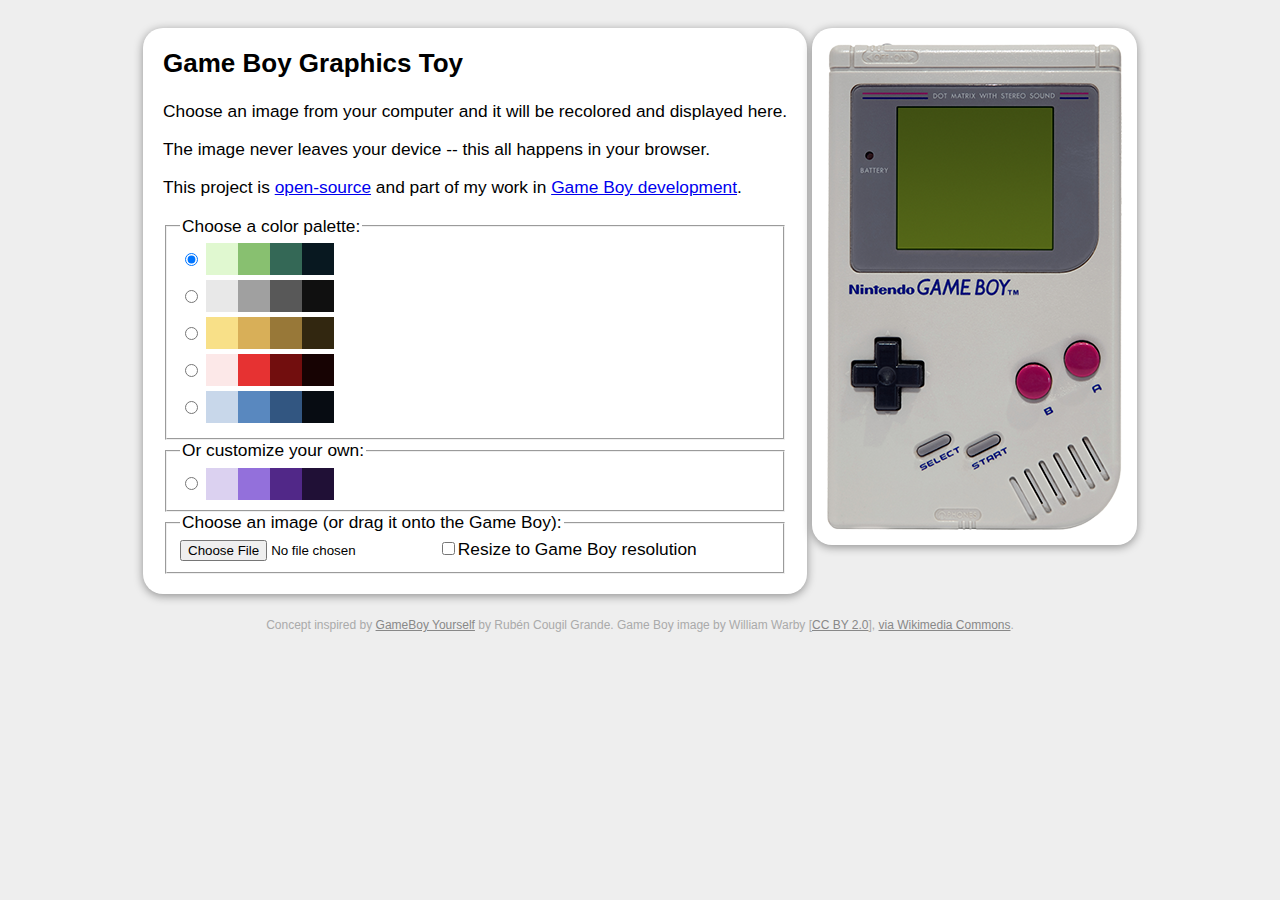
<file: GBGraphics.StaticSite/index.html>
﻿<!DOCTYPE html>
<html lang="en">
<head>
    <meta charset="utf-8" />
    <meta name="viewport" content="width=device-width, initial-scale=1.0" />
    <meta name="Description" content="Convert images into Game Boy colors!">
    <title>Game Boy Graphics Toy</title>
    <link rel="stylesheet" href="css/site.css" />
</head>
<body>
    <div class="box">
        <h2>Game Boy Graphics Toy</h2>
        <p>Choose an image from your computer and it will be recolored and displayed here.</p>
        <p>The image never leaves your device -- this all happens in your browser.</p>
        <p>This project is <a href="https://github.com/taylus/gameboy-graphics">open-source</a> and part of my work in <a href="https://github.com/taylus/gameboy-dev">Game Boy development</a>.</p>
        <form>
            <fieldset>
                <legend>Choose a color palette:</legend>
                <div>
                    <input type="radio" name="palette" value="green" id="green" checked>
                    <label for="green" title="Original Green">
                        <span class="color-swatch" style="background-color:#e0f8d0"></span><span class="color-swatch" style="background-color:#88c070"></span><span class="color-swatch" style="background-color:#346856"></span><span class="color-swatch" style="background-color:#081820"></span>
                    </label>
                    <div>
                        <input type="radio" name="palette" value="gray" id="gray">
                        <label for="gray" title="Grayscale">
                            <span class="color-swatch" style="background-color:#e8e8e8"></span><span class="color-swatch" style="background-color:#a0a0a0"></span><span class="color-swatch" style="background-color:#585858"></span><span class="color-swatch" style="background-color:#101010"></span>
                        </label>
                    </div>
                    <div>
                        <input type="radio" name="palette" value="brown" id="brown">
                        <label for="brown" title="Boring Brown">
                            <span class="color-swatch" style="background-color:#f8e088"></span><span class="color-swatch" style="background-color:#d8af58"></span><span class="color-swatch" style="background-color:#987838"></span><span class="color-swatch" style="background-color:#322710"></span>
                        </label>
                    </div>
                    <div>
                        <input type="radio" name="palette" value="red" id="red">
                        <label for="red" title="Fiery Red">
                            <span class="color-swatch" style="background-color:#fce8e8"></span><span class="color-swatch" style="background-color:#e63232"></span><span class="color-swatch" style="background-color:#720e0e"></span><span class="color-swatch" style="background-color:#170303"></span>
                        </label>
                    </div>
                    <div>
                        <input type="radio" name="palette" value="blue" id="blue">
                        <label for="blue" title="Cool Blue">
                            <span class="color-swatch" style="background-color:#c8d7ea"></span><span class="color-swatch" style="background-color:#5988bf"></span><span class="color-swatch" style="background-color:#325681"></span><span class="color-swatch" style="background-color:#070c12"></span>
                        </label>
                    </div>
                </div>
            </fieldset>
            <fieldset>
                <legend>Or customize your own:</legend>
                <div>
                    <input type="radio" name="palette" value="custom" id="custom">
                    <label for="custom" title="Custom">
                        <label class="color-swatch"><input type="color" value="#dbd1f0"></label><label class="color-swatch"><input type="color" value="#9370db"></label><label class="color-swatch"><input type="color" value="#512888"></label><label class="color-swatch"><input type="color" value="#201036"></label>
                    </label>
                </div>
            </fieldset>
            <fieldset>
                <legend><span class="short-text">Choose an image:</span><span class="full-text">Choose an image (or drag it onto the Game Boy):</span></legend>
                <input type="file" accept=".png,.jpg,.jpeg,.gif">
                <label title="Speeds up performance for large images."><input type="checkbox" id="resize"><span class="short-text">Resize</span><span class="full-text">Resize to Game Boy resolution</span></label>
            </fieldset>
        </form>
    </div>
    <div class="box gb">
        <div id="gameboy">
            <canvas id="screen"></canvas>
        </div>
    </div>
    <footer>
        <p>Concept inspired by <a href="https://ruben.cougil.com/assets/gameboy/">GameBoy Yourself</a> by Rubén Cougil Grande. Game Boy image by William Warby [<a href="https://creativecommons.org/licenses/by/2.0">CC BY 2.0</a>], <a href="https://commons.wikimedia.org/wiki/File:Nintendo_Gameboy.jpg">via Wikimedia Commons</a>.</p>
    </footer>
    <script src="js/exif.js"></script>
    <script src="js/site.js"></script>
</body>
</html>
</file>
<file: GBGraphics.StaticSite/css/site.css>
body {
    background: #eee;
    font-family: Helvetica,sans-serif;
    font-size: 13pt;
    text-align: center;
}

.short-text {
    display: none;
}

div.box {
    text-align: left;
    background-color: white;
    border-radius: 20px;
    box-shadow: 0 2px 10px rgba(0, 0, 0, 0.4);
    padding: 20px;
    margin: 20px auto;
    display: inline-block;
    vertical-align: top;
}

div.gb {
    padding: 15px;
}

@media only screen and (max-width: 991px) {
    div.box {
        margin-top: 0;
        margin-bottom: 10px;
    }

    div.gb {
        margin-top: 0;
        display: block;
    }

    #gameboy {
        margin: 0 auto;
    }

    .short-text { 
        display: inline-block;
    }

    .full-text { 
        display: none;
    }
}

div.filedrop {
    background-color: lightgray;
}

h1, h2 {
    margin-top: 0;
}

#gameboy {
    background: url("../img/gameboy-bg.png") no-repeat center;
    width: 295px;
    height: 487px;
}

#screen {
    position: relative;
    top: 63px;
    left: 68px;
    width: 160px;
    height: 144px;
    border-radius: 3px;
    display: none;
}

.color-swatch {
    width: 32px;
    height: 32px;
    display: inline-block;
    margin: 0;
    padding: 0;
}

input[type=color] {
    /* use opacity: 0 since mobile Safari won't activate a
     visibility: hidden or display: none input when you tap the label:
     https://stackoverflow.com/a/11471224/7512368 */
    opacity: 0;
}

input[type=radio] {
    margin-top: -22px;
    vertical-align: middle;
}

input#custom {
    margin-top: 0;
}

footer {
    font-size: 9pt;
    color: #aaa;
}

footer p {
    margin: 4px;
}

footer a {
    color: #888;
}
</file>
